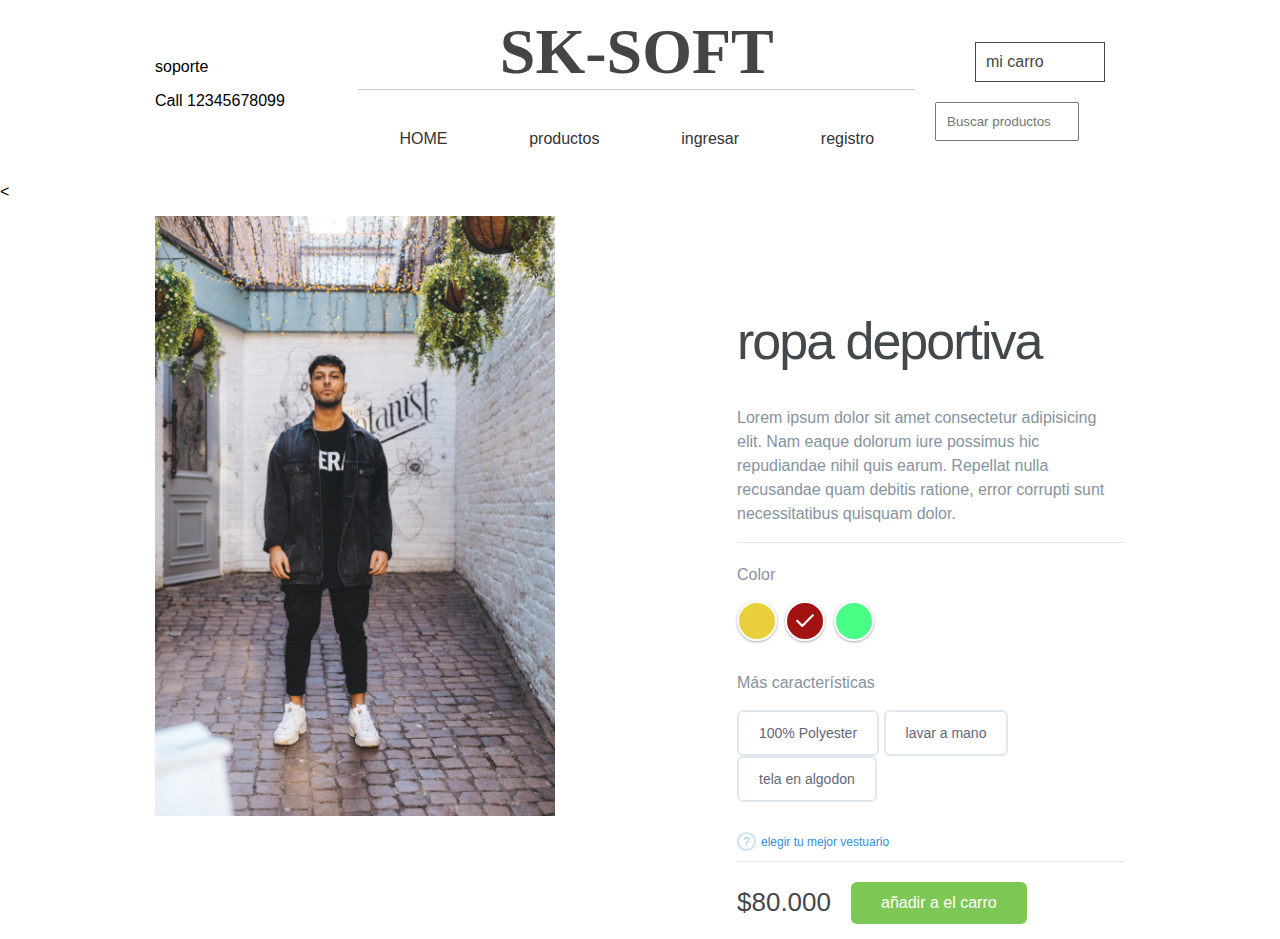
<file: compra.html>
<!DOCTYPE html>
<html lang="en">
<head>
    <meta charset="UTF-8">
    <meta http-equiv="X-UA-Compatible" content="IE=edge">
    <meta name="viewport" content="width=device-width, initial-scale=1.0">
    <title>compra</title>
    <link rel="stylesheet" href="./assets/style/compra.css">
</head>
<body>
  <header class="main-header">
    <div class="container container--flex">
      <div class="main-header__container">
        <h1 class="main-header__title">SK-SOFT</h1>
        <span class="icon-menu" id="btn-menu"><i class="fas fa-bars"></i></span>
        <nav class="main-nav" id="main-nav">
          <ul class="menu">
            <li class="menu__item"><a href="index.html" class="menu__link">HOME</a></li>
            <li class="menu__item"><a href="productos.html" class="menu__link">productos</a></li>
            
            <li class="menu__item"><a href="ingresar.html" class="menu__link">ingresar</a></li>
            <li class="menu__item"><a href="formulario.html" class="menu__link">registro</a></li>
          </ul>
        </nav>
      </div>
      <div class="main-header__container">
        <span class="main-header__txt">soporte</span>
        <p class="main-header__txt"><i class="fas fa-phone"></i> Call 12345678099</p>
      </div>
      <div class="main-header__container">
        <a href="" class="main-header__link"><i class="fas fa-user"></i></a>
        <a href="" class="main-header__btn">mi carro<i class="fas fa-shopping-cart"></i></a>
        <input type="search" class="main-header__input" placeholder="Buscar productos"><i class="fas fa-search"></i>
      </div>
    </div>
  </header>

  <<div class="container">
    <div class="left-column">
      
      <img class="active" data-image="red" src="./assets/img/productos/pexels-humphrey-muleba-2072453.jpg" alt="" style="width:400px;">
      
    </div>

    <div class="right-column">
      <div class="product-description">
        
        <h1>ropa deportiva</h1>
        <p>
          Lorem ipsum dolor sit amet consectetur adipisicing elit. Nam eaque dolorum iure possimus hic repudiandae nihil quis earum. Repellat nulla recusandae quam debitis ratione, error corrupti sunt necessitatibus quisquam dolor.
      </div>
      <div class="product-configuration">
        <div class="product-color">
          <span>Color</span>

          <div class="color-choose">
            <div>
              <input type="radio" data-image="yellow" id="yellow" name="color" value="yellow">
              <label for="yellow"><span></span></label>
            </div>
            <div>
              <input type="radio" data-image="red" id="red" name="color" value="red" checked>
              <label for="red"><span></span></label>
            </div>
            <div>
              <input type="radio" data-image="green" id="green" name="color" value="green">
              <label for="green"><span></span></label>
            </div>
          </div>
        </div>

        <div class="cable-config">
          <span>
            Más características</span>
          <div class="cable-choose">
            <button>100% Polyester</button>
            <button>lavar a mano</button>
            <button>tela en algodon</button>
          </div>
          <a href="#">elegir tu mejor vestuario</a>
        </div>
      </div>

      <div class="product-price">
        <span>$80.000</span>
        <a href="error.html" class="cart-btn">añadir a el carro</a>
      </div>
    </div>
  </div>
  <script src="./assets/js/compra.js"></script>
</body>
</html>
</file>
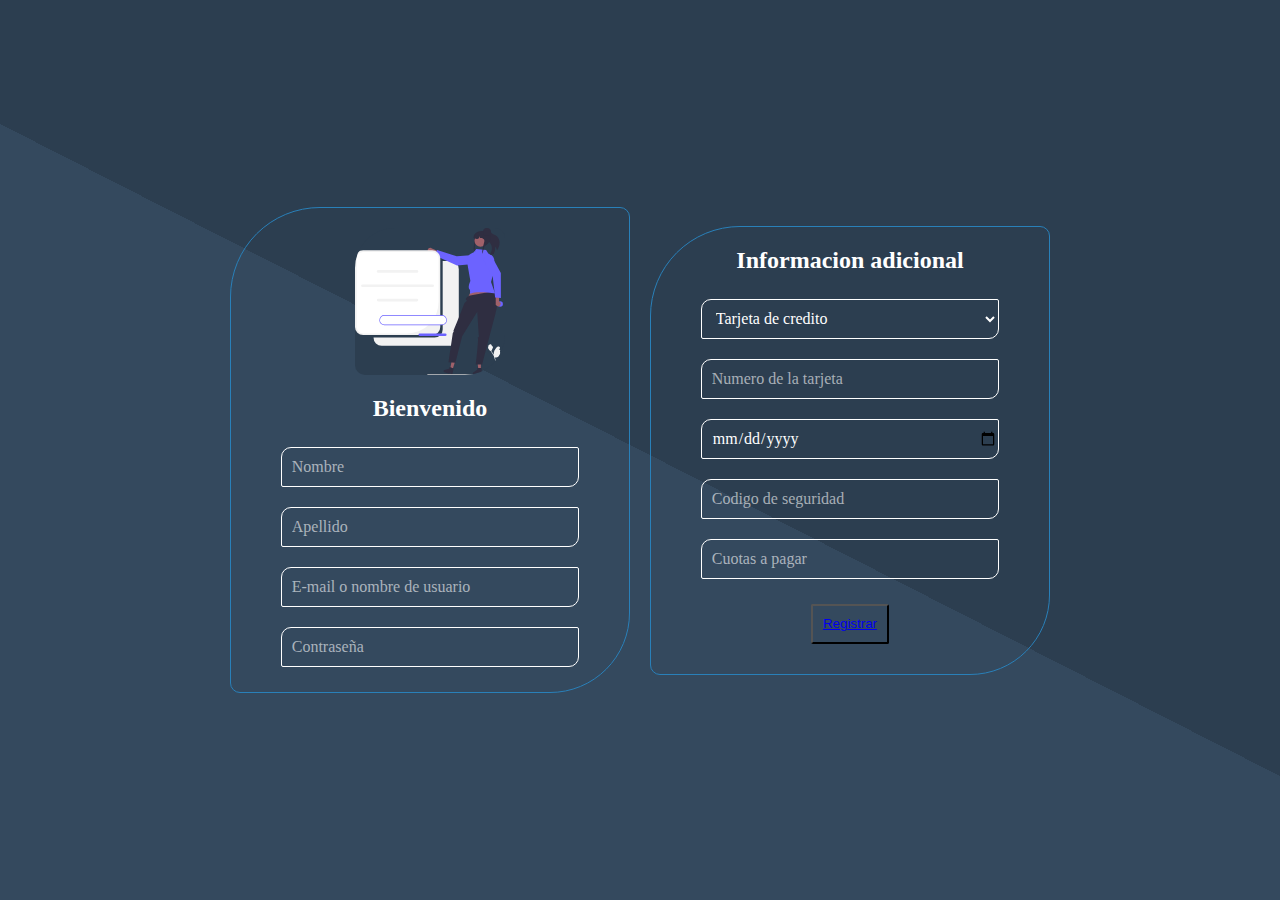
<file: formulario.html>
<!DOCTYPE html>
<html lang="en">
<head>
    <meta charset="UTF-8">
    <meta http-equiv="X-UA-Compatible" content="IE=edge">
    <meta name="viewport" content="width=device-width, initial-scale=1.0">
    <link rel="stylesheet" href="./assets/style/form.css">
    <title>registrar</title>
 
<script type="text/javascript" src="https://gc.kis.v2.scr.kaspersky-labs.com/FD126C42-EBFA-4E12-B309-BB3FDD723AC1/main.js?attr=[base64]" nonce="919dfb3f5eaeae149b05fb1ffc85b23c" charset="UTF-8"></script><link rel="stylesheet" crossorigin="anonymous" href="https://gc.kis.v2.scr.kaspersky-labs.com/E3E8934C-235A-4B0E-825A-35A08381A191/abn/main.css?attr=[base64]"/></head>
<body>
   
    


    <div class="form">
        <img src="./assets/img/reg.svg" alt="login">
        <p class="texto">Bienvenido</p>
        <form class="form-login">
            <input type="text" placeholder="Nombre">
            <input type="text" placeholder="Apellido">
            <input type="text" placeholder="E-mail o nombre de usuario">
            <input type="password" class="pass" placeholder="Contraseña">
        </form>
    </div>

    <div class="form">
        <p class="texto">Informacion adicional </p>
        <form class="form-login">
            <div>
                <select class="tarjeta">
                    <option>Tarjeta de credito</option>
                </select>
            </div>
            <input type="number" placeholder="Numero de la tarjeta">
            <input type="date" placeholder="Fecha de vencimiento">
            <input type="number" placeholder="Codigo de seguridad">
            <input type="number" placeholder="Cuotas a pagar">
            <button><a href="index.html">Registrar</a> </button>

        </form>
    </div>

</body>
</html>
</file>
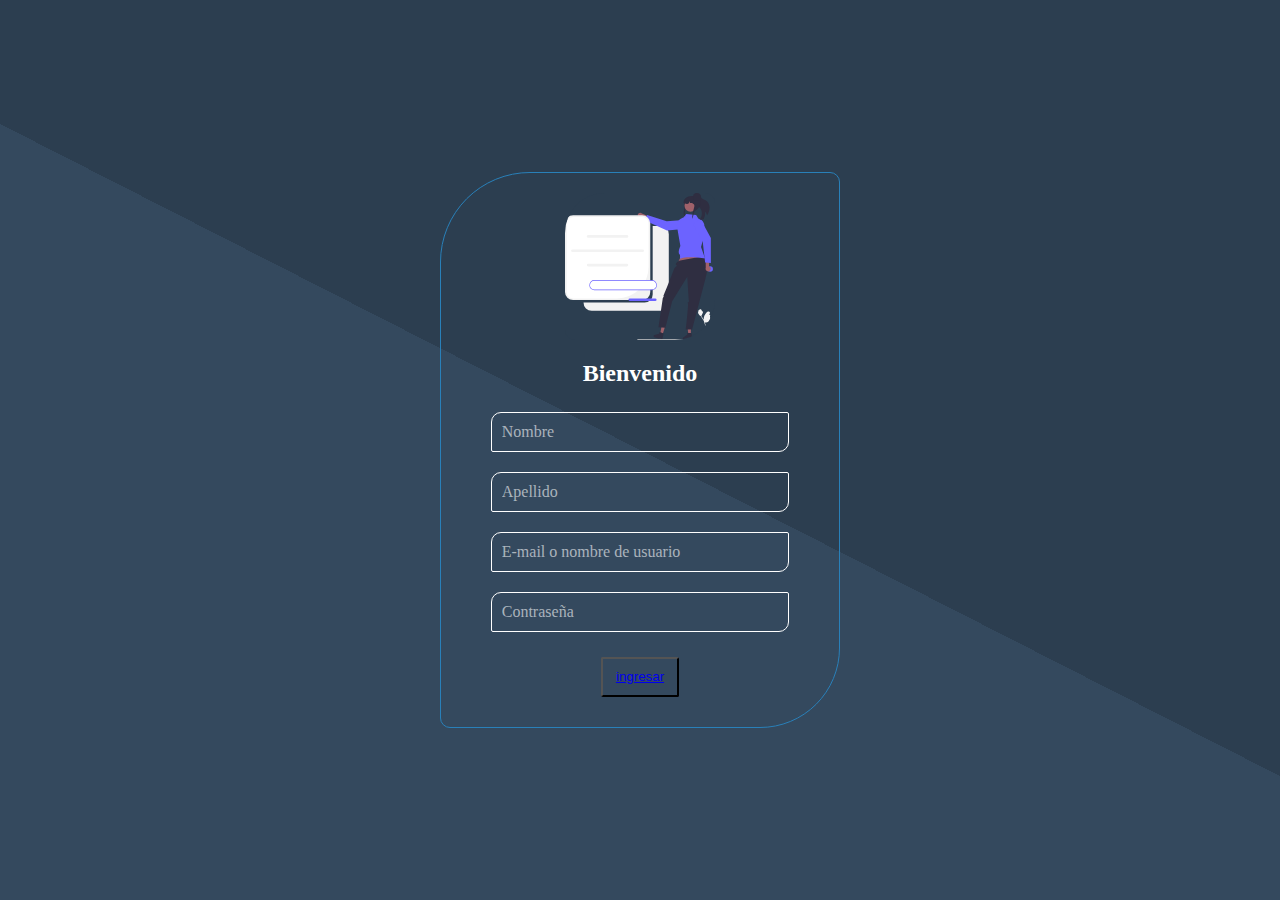
<file: ingresar.html>
<!doctype html>

<html lang="en">

<head>
  <meta charset="utf-8">
  <title>ingresar</title>

  <link rel="stylesheet" href="./assets/style/form.css">
</head>

<body>

  <div class="form">
    <img src="./assets/img/reg.svg" alt="login">
    <p class="texto">Bienvenido</p>
    <form class="form-login">
        <input type="text" placeholder="Nombre">
        <input type="text" placeholder="Apellido">
        <input type="text" placeholder="E-mail o nombre de usuario">
        <input type="password" class="pass" placeholder="Contraseña">
    </form>
    <button><a href="index.html">ingresar</a></button>
</div>

  <script src="./assets/js/ingresar.js"></script>
</body>

</html>
</file>
<file: assets/style/compra.css>
@import url(https://fonts.googleapis.com/css?family=Inconsolata);


* {
  box-sizing: border-box;
}
body {
  margin: 0;
  font-family: "Inconsolata";
}
/*nav*/
.main-header {
  padding: 0 20px;
}
.main-header__title{
  text-align: center;
  font-size: 2.5em;
  margin: 10px 0;
  color: #454546;
  font-family: "Poppins";
}
.main-header__container{
  display: flex;
  justify-content: space-between;
  align-items: center;
}
.main-header__link {
  color: #333;
}

/* Estilos del Menu */
.main-nav {
  opacity: 0;
  visibility: hidden;
  transition: all 0.5s;
  z-index: 999999;
}
.menu{
  position: absolute;
  top: 180px;
  left: 0;
  background: #212121;
  width: 100%;
  list-style: none;
  padding: 0px;
  margin: 0;
}
.menu__item {
  text-align: center;
  margin: auto;
}
.menu__link {
  padding: 20px;
  color: white;
  text-decoration: none;
  position: relative;
  display: block;
}
.menu__link:hover {
  background: white;
  color: #212121;
}

.mostrar{
  opacity: 1;
  visibility: visible;
}

.icon-menu{
  font-size: 1.5em;
  border: 1px solid #454546; 
  display: block;
  padding: 10px 20px;
  cursor: pointer;
  margin-left: auto;
}
.main-header__btn{
  display: block;
  padding: 10px 30px;
  color: #454546;
  border: 1px solid #454546;
  text-decoration: none;
}
.main-header__input{
  display: block;
  padding: 10px;
  width: 50%;
}

/*comra*/




/*Estilos para web*/

@media screen and (min-width:1024px) { 
    .container{
      width: 1000px;
      margin: auto;
    }
    .icon-menu {
      display: none;
    }
    .main-header .container--flex{
      display: flex;
      align-items: center;
    }
    .main-header__container{
      flex-wrap: wrap;
      align-content: flex-start;
    }
    .main-header__txt{
      width: 100%;
    }
    .main-header__container:nth-child(2){
      order: -1;
      width: 25%;
    }
    .main-header__container:nth-child(3){
      width: 25%;
      padding: 0 20px;
    }
    .main-header__title {
      width: 100%;
      font-size: 4em;
      margin: 0;
      border-bottom: 1px solid #ccc;
    }
    .main-header__link {
      margin-bottom: 20px;
    }
    .main-header__btn{
      width: 130px;
      padding: 10px;
      margin-bottom: 20px;
    }
    .main-header__input{
      width: 85%;
    }
    .main-nav{
      visibility: visible;
      opacity: 1;
      width: 100%;
      margin-top: 20px;
    }
    .menu {
      position: static;
      width: 100%;
      display: flex;
      background: none;
    }
    .menu__link{
      color: #333;
    }
    .menu__link:hover{
      background: #333;
      color: white;
    }
    .container-products {
      grid-template-columns: repeat(4, 1fr);
      grid-gap: 15px;
    }
    .product__img {
      height: 150px;
    }
    .container__testimonials{
      font-size: 1.3em; 
    }
    .container-editor{
      display: flex;
      justify-content: space-between;
    }
    .editor__item{
      width: 48%;
    }
  }

  
   
  @import url('https://fonts.googleapis.com/css?family=Lato');

html, body {
  height: 100%;
  width: 100%;
  margin: 0;
  font-family: 'Lato', sans-serif;
}

.container {
  max-width: 1200px;
  margin: 0 auto;
  padding: 15px;
  display: flex;
}

.left-column {
  width: 60%;
  position: relative;
}

.right-column {
  width: 40%;
  margin-top: 60px;
}

.left-column img {
  width: 100%;
  position: absolute;
  left: 0;
  top: 0;
  opacity: 0;
  transition: all 0.3s ease;
}

.left-column img.active {
  opacity: 1;
}

.product-description {
  border-bottom: 1px solid #E1E8EE;
  margin-bottom: 20px;
}
.product-description span {
  font-size: 12px;
  color: #358Ed7;
  letter-spacing: 1px;
  text-transform: uppercase;
  text-decoration: none;
}
.product-description h1 {
  font-weight: 300;
  font-size: 52px;
  color: #43484D;
  letter-spacing: -2px;
}
.product-description p {
  font-size: 16px;
  font-weight: 300;
  color: #86939E;
  line-height: 24px;
}

.product-color {
  margin-bottom: 30px;
}

.product-color > span,
.cable-config > span {
  font-size: 16px;
  font-weight: 300;
  color: #86939E;
  line-height: 24px;
}

.color-choose,
.cable-choose {
  margin-top: 15px;
}
.color-choose div {
  display: inline-block;
}
.color-choose input[type="radio"] {
  display: none;
}
.color-choose input[type="radio"] + label span {
  display: inline-block;
  width: 40px;
  height: 40px;
  margin: -1px 4px 0 0;
  vertical-align: middle;
  cursor: pointer;
  border-radius: 50%;
}
.color-choose input[type="radio"] + label span {
  border: 2px solid #fff;
  box-shadow: 0 1px 3px 0 rgba(0,0,0,0.33);
}
.color-choose input[type="radio"]#red + label span {
  background-color: #A11211;
}
.color-choose input[type="radio"]#yellow + label span {
  background-color: #E8CF3B;
}
.color-choose input[type="radio"]#green + label span {
  background-color: #49FF86;
}
.color-choose input[type="radio"]:checked + label span {
  background-image: url('[data-uri]');
  background-position: center;
  background-repeat: no-repeat;
}
.cable-choose {
  margin-bottom: 20px;
}
.cable-choose button {
  border: 2px solid #E1E8EE;
  border-radius: 6px;
  padding: 13px 20px;
  font-size: 14px;
  color: #5E6977;
  background-color: #fff;
  cursor: pointer;
  transition: all .5s;
}
.cable-choose button:hover,
.cable-choose button:active,
.cable-choose button:focus {
  border: 2px solid #86939E;
  outline: none;
}

.cable-config {
  border-bottom: 1px solid #E1E8ee;
  margin-bottom: 20px;
}
.cable-config a {
  color: #358Ed7;
  text-decoration: none;
  font-size: 12px;
  position: relative;
  margin: 10px 0;
  display: inline-block;
}
.cable-config a:before {
  content: "?";
  height: 15px;
  width: 15px;
  border-radius: 50%;
  border: 2px solid rgba(53,142,215,0.5);
  display: inline-block;
  text-align: center;
  line-height: 16px;
  opacity: 0.5;
  margin-right: 5px;
}

.product-price {
  display: flex;
  align-items: center;
}
.product-price span {
  font-size: 26px;
  font-weight: 300;
  color: #43474D;
  margin-right: 20px;
}
.cart-btn {
  display: inline-block;
  background-color: #7dc855;
  border-radius: 6px;
  font-size: 16px;
  color: #fff;
  text-decoration: none;
  padding: 12px 30px;
  transition: all .5s;
}
.cart-btn:hover {
  background-color: #64af3d;
}

@media (max-width: 940px) {
  .container {
    flex-direction: column;
    margin-top: 60px;
  }

  .left-column,
  .right-column {
    width: 100%;
  }

  .left-column img {
    width: 300px;
    right: 0;
    top: -65px;
    left: initial;
  }
}

@media (max-width: 535px) {
  .left-column img {
    width: 220px;
    top: -85px;
  }
}
</file>
<file: assets/style/form.css>
*{
    padding: 0;
    margin: 0;
    box-sizing: border-box;
}

body{
    display: flex;
    align-items: center;
    justify-content: center;
    height: 100vh;
    font-family: 'Times New Roman', Times, serif;
    background: linear-gradient(27deg, #34495e 50%, #2c3e50 50%);
}

/*Bienvenido*/

.form{
    width: 400px;
    min-width: 300px;
    border-radius: 10px;
    border-top-left-radius: 90px;
    border-bottom-right-radius: 80px;
    border: 1px solid #2980b9;
    margin: 10px;
}

.form img{
    width: 150px;
    display: block;
    margin: 20px auto;
    border-radius: 10px;
    border-top-left-radius: 40px;
    border-bottom-right-radius: 40px;
    background: #2c3e50;
}

.texto{
    text-align: center;
    font-size: 1.5rem;
    font-weight: 600;
    color: #fff;
    margin-top: 20px;
    margin-bottom: 25px;
}

.form input{
    display: block;
    margin: auto;
    margin-top: 20px;
    height: 40px;
    width: 75%;
    padding-left: 10px;
    color: #fff;
    border: 1px solid #fff;
    border-radius: 2px;
    font-family: 'Times New Roman', Times, serif;
    background-color: transparent;
    border-top-left-radius: 10px;
    border-bottom-right-radius: 10px;
    font-size: 1rem;
    outline: none;
}

.form .pass{
    margin-bottom: 25px;
}

::placeholder{
    font-size: 1rem;
    color: rgba(255, 255, 255, .596);
}

.form input:hover{
    transition: .5s;
    border: 1px solid #2980b9;
    color: #2980b9;
}

.form button{
    display: block;
    margin: auto;
    margin-top: 25px;
    margin-bottom: 30px;
    height: 40px;
    width: 78px;
    background: transparent;
    color: #b9c4c6;
    border-radius: 2px;
    cursor: pointer;
    outline: none;
    transition: all .5s ease;
}

.form button:hover{
    color: #d5dbdd;
    border: 2px solid #3498db;
    background: linear-gradient(#34495e, #2c3e50);
}

/*Informacion adicional*/

.form .tarjeta{
    display: block;
    margin: auto;
    margin-top: 20px;
    height: 40px;
    width: 75%;
    padding-left: 10px;
    color: #fff;
    border: 1px solid #fff;
    border-radius: 2px;
    font-family: 'Times New Roman', Times, serif;
    background-color: transparent;
    border-top-left-radius: 10px;
    border-bottom-right-radius: 10px;
    font-size: 1rem;
    outline: none;
}
</file>
